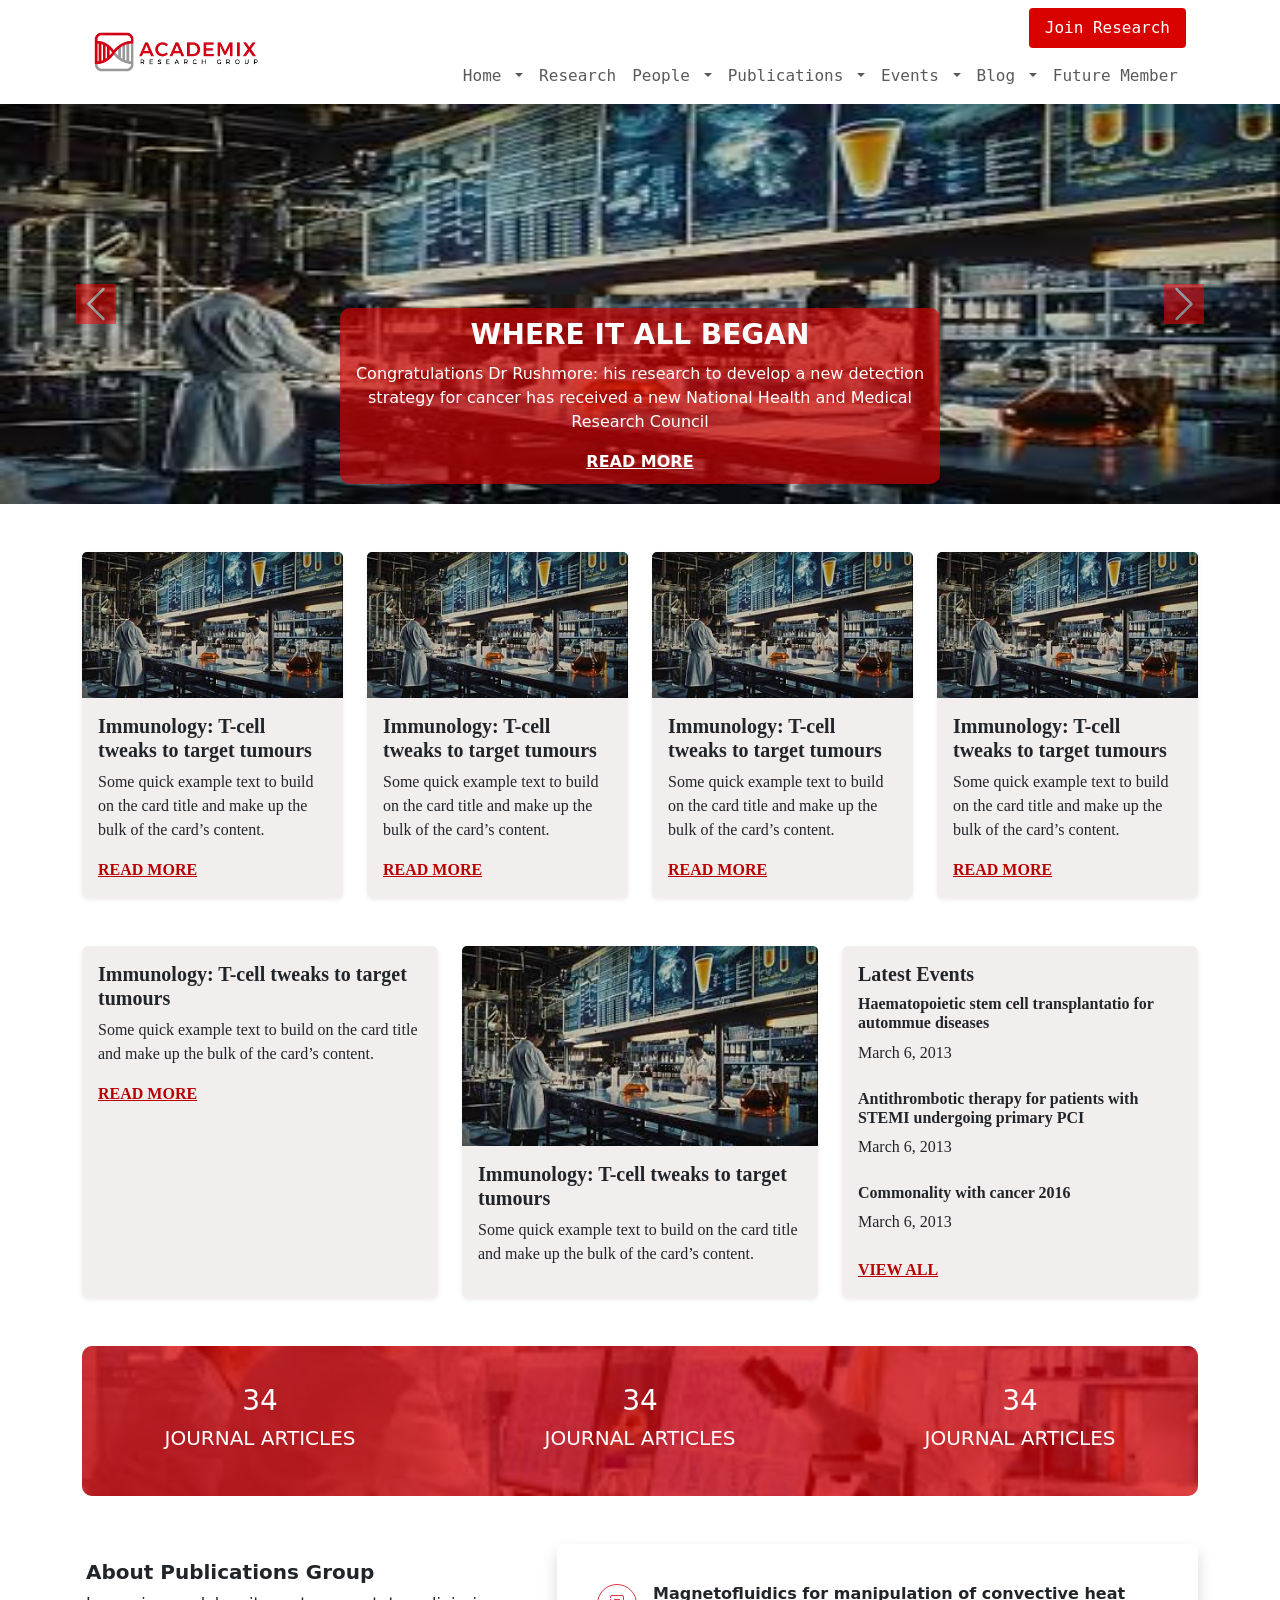
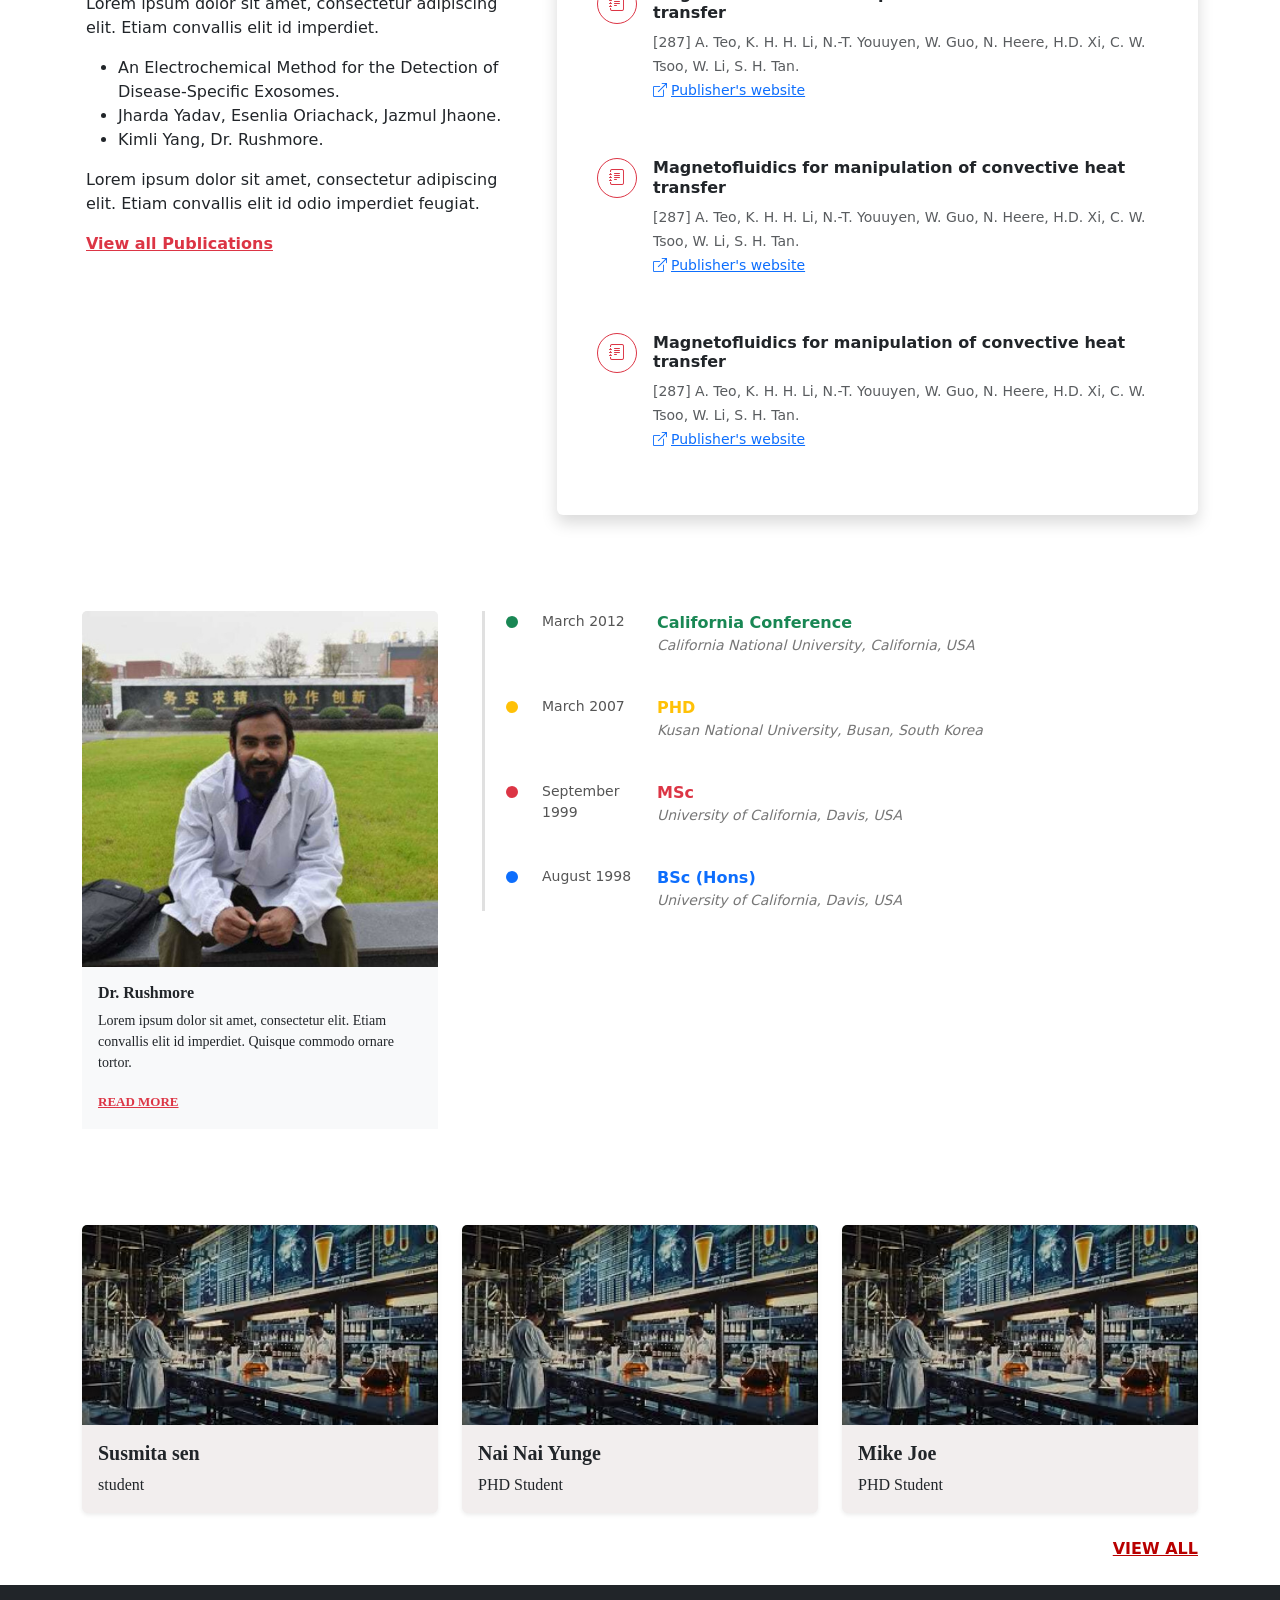
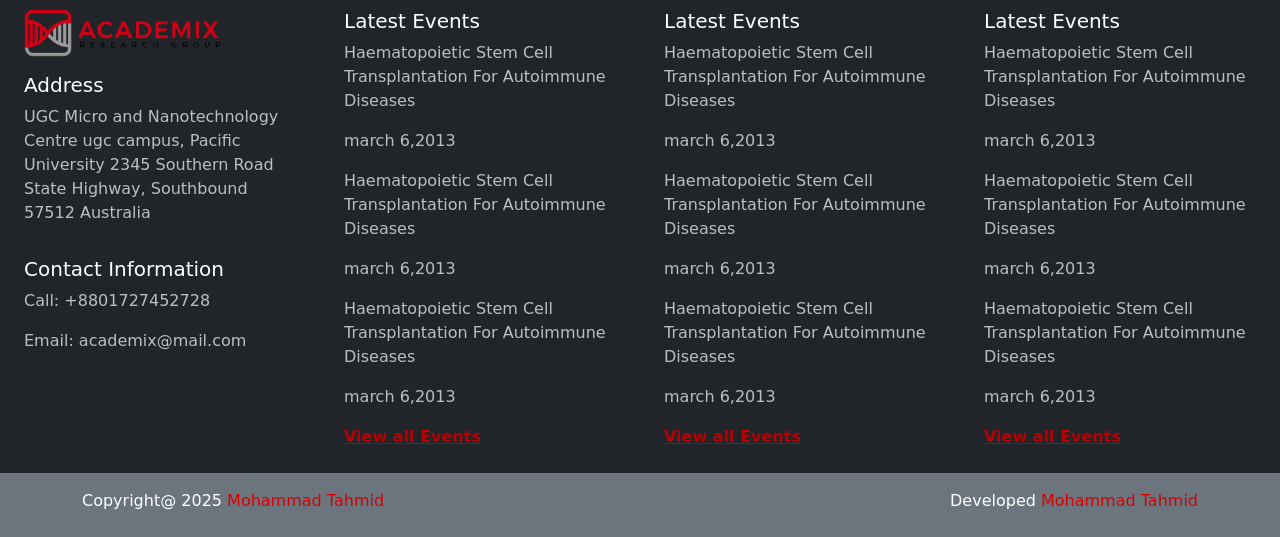
<file: index.html>
<!DOCTYPE html>
<html lang="en">
  <head>
    <meta charset="UTF-8" />
    <meta name="viewport" content="width=device-width, initial-scale=1.0" />
    <title>Research Lab Management System</title>
    <link rel="stylesheet" href="assets/css/bootstrap.min.css" />
        <link rel="stylesheet" href="fontawesome/css/all.min.css">
    <link rel="stylesheet" href="assets/css/style.css" />
  </head>
  <body>
    <div class="container">
      <nav class="navbar navbar-expand-lg">
        <div class="container-fluid">
          <!-- Left side: Logo -->
          <a class="navbar-brand" href="#">
            <img src="assets/img/logo.png" alt="Logo" style="height: 40px" />
          </a>

          <!-- Right side: Button and Menu -->
          <div class="d-flex flex-column align-items-end w-100">
            <!-- Top: Join Button -->
            <div>
              <a href="#" class="btn mb-2 btn-research">Join Research</a>
            </div>

            <!-- Bottom: Menu aligned to right -->
            <div
              class="collapse navbar-collapse justify-content-end"
              id="navbarSupportedContent"
            >
              <ul class="navbar-nav mb-2 mb-lg-0">
                <li class="nav-item dropdown">
                  <a
                    class="nav-link dropdown-toggle"
                    href="index.html"
                    role="button"
                    data-bs-toggle="dropdown"
                    aria-expanded="false"
                  >
                    Home
                  </a>
                  <ul class="dropdown-menu">
                    <li><a class="dropdown-item" href="#">Action</a></li>
                    <li>
                      <a class="dropdown-item" href="#">Another action</a>
                    </li>
                    <li><hr class="dropdown-divider" /></li>
                    <li>
                      <a class="dropdown-item" href="#">Something else here</a>
                    </li>
                  </ul>
                </li>
                <li class="nav-item">
                  <a class="nav-link" href="research.html">Research</a>
                </li>
                <li class="nav-item dropdown">
                  <a
                    class="nav-link dropdown-toggle"
                    href="people.html"
                    role="button"
                    data-bs-toggle="dropdown"
                    aria-expanded="false"
                  >
                    People
                  </a>
                  <ul class="dropdown-menu">
                    <li><a class="dropdown-item" href="#">Action</a></li>
                    <li>
                      <a class="dropdown-item" href="#">Another action</a>
                    </li>
                    <li><hr class="dropdown-divider" /></li>
                    <li>
                      <a class="dropdown-item" href="#">Something else here</a>
                    </li>
                  </ul>
                </li>

                <li class="nav-item dropdown">
                  <a
                    class="nav-link dropdown-toggle"
                    href="publication.html"
                    role="button"
                    data-bs-toggle="dropdown"
                    aria-expanded="false"
                  >
                    Publications
                  </a>
                  <ul class="dropdown-menu">
                    <li><a class="dropdown-item" href="#">Action</a></li>
                    <li>
                      <a class="dropdown-item" href="#">Another action</a>
                    </li>
                    <li><hr class="dropdown-divider" /></li>
                    <li>
                      <a class="dropdown-item" href="#">Something else here</a>
                    </li>
                  </ul>
                </li>

                <li class="nav-item dropdown">
                  <a
                    class="nav-link dropdown-toggle"
                    href="event.html"
                    role="button"
                    data-bs-toggle="dropdown"
                    aria-expanded="false"
                  >
                    Events
                  </a>
                  <ul class="dropdown-menu">
                    <li><a class="dropdown-item" href="#">Action</a></li>
                    <li>
                      <a class="dropdown-item" href="#">Another action</a>
                    </li>
                    <li><hr class="dropdown-divider" /></li>
                    <li>
                      <a class="dropdown-item" href="#">Something else here</a>
                    </li>
                  </ul>
                </li>

                <li class="nav-item dropdown">
                  <a
                    class="nav-link dropdown-toggle"
                    href="blog.html"
                    role="button"
                    data-bs-toggle="dropdown"
                    aria-expanded="false"
                  >
                    Blog
                  </a>
                  <ul class="dropdown-menu">
                    <li><a class="dropdown-item" href="#">Action</a></li>
                    <li>
                      <a class="dropdown-item" href="#">Another action</a>
                    </li>
                    <li><hr class="dropdown-divider" /></li>
                    <li>
                      <a class="dropdown-item" href="#">Something else here</a>
                    </li>
                  </ul>
                <li class="nav-item">
                  <a class="nav-link" href="future_member.html">Future Member</a>
                </li>


              </ul>
            </div>
          </div>
        </div>
      </nav>
    </div>
    <!-- Nav-ber end -->
    <!-- Nav-ber end -->

    <!-- Carousel HTML -->
    <div id="researchCarousel" class="carousel slide" data-bs-ride="carousel">
      <div class="carousel-inner">
        <!-- Slide 1 -->
        <div class="carousel-item active">
          <img
            src="assets/img/slider/images (1).jpeg"
            class="d-block w-100"
            style="height: 400px"
            alt="Lab Image 1"
          />
          <div class="carousel-caption">
            <div class="carousel-caption-custom text-center">
              <h2>WHERE IT ALL BEGAN</h2>
              <p>
                Congratulations Dr Rushmore: his research to develop a new
                detection strategy for cancer has received a new National Health
                and Medical Research Council
              </p>
              <a href="#">READ MORE</a>
            </div>
          </div>
        </div>

        <!-- Slide 2 -->
        <div class="carousel-item">
          <img
            src="assets/img/slider/images (2).jpeg"
            class="d-block w-100"
            style="height: 400px"
            alt="Lab Image 2"
          />
          <div class="carousel-caption">
            <div class="carousel-caption-custom text-center">
              <h2>INNOVATING THE FUTURE</h2>
              <p>
                Our lab is working on groundbreaking AI for healthcare
                diagnostics and treatment planning.
              </p>
              <a href="#">DISCOVER</a>
            </div>
          </div>
        </div>
      </div>

      <!-- Controls -->
      <button
        class="carousel-control-prev"
        type="button"
        data-bs-target="#researchCarousel"
        data-bs-slide="prev"
      >
        <span class="carousel-control-prev-icon" aria-hidden="true"></span>
        <span class="visually-hidden">Previous</span>
      </button>
      <button
        class="carousel-control-next"
        type="button"
        data-bs-target="#researchCarousel"
        data-bs-slide="next"
      >
        <span class="carousel-control-next-icon" aria-hidden="true"></span>
        <span class="visually-hidden">Next</span>
      </button>
    </div>
    <!-- Carousel end -->
    <!-- Carousel end -->

    <div class="container mt-5">
      <div class="row g-4">
        <!-- Card 1 -->
        <div class="col-md-3">
          <div class="card h-100 shadow-sm">
            <img
              src="assets/img/slider/images (1).jpeg"
              class="card-img-top"
              alt="..."
            />
            <div class="card-body">
              <h5 class="card-title" style="font-weight: bold">
                Immunology: T-cell tweaks to target tumours
              </h5>
              <p class="card-text">
                Some quick example text to build on the card title and make up
                the bulk of the card’s content.
              </p>
              <a
                href="#"
                style="
                  color: #b80000;
                  text-decoration: underline;
                  font-weight: bold;
                "
                class=""
                >READ MORE</a
              >
            </div>
          </div>
        </div>

        <div class="col-md-3">
          <div class="card h-100 shadow-sm">
            <img
              src="assets/img/slider/images (1).jpeg"
              class="card-img-top"
              alt="..."
            />
            <div class="card-body">
              <h5 class="card-title" style="font-weight: bold">
                Immunology: T-cell tweaks to target tumours
              </h5>
              <p class="card-text">
                Some quick example text to build on the card title and make up
                the bulk of the card’s content.
              </p>
              <a
                href="#"
                style="
                  color: #b80000;
                  text-decoration: underline;
                  font-weight: bold;
                "
                class=""
                >READ MORE</a
              >
            </div>
          </div>
        </div>
        <div class="col-md-3">
          <div class="card h-100 shadow-sm">
            <img
              src="assets/img/slider/images (1).jpeg"
              class="card-img-top"
              alt="..."
            />
            <div class="card-body">
              <h5 class="card-title" style="font-weight: bold">
                Immunology: T-cell tweaks to target tumours
              </h5>
              <p class="card-text">
                Some quick example text to build on the card title and make up
                the bulk of the card’s content.
              </p>
              <a
                href="#"
                style="
                  color: #b80000;
                  text-decoration: underline;
                  font-weight: bold;
                "
                class=""
                >READ MORE</a
              >
            </div>
          </div>
        </div>

        <div class="col-md-3">
          <div class="card h-100 shadow-sm">
            <img
              src="assets/img/slider/images (1).jpeg"
              class="card-img-top"
              alt="..."
            />
            <div class="card-body">
              <h5 class="card-title" style="font-weight: bold">
                Immunology: T-cell tweaks to target tumours
              </h5>
              <p class="card-text">
                Some quick example text to build on the card title and make up
                the bulk of the card’s content.
              </p>
              <a
                href="#"
                style="
                  color: #b80000;
                  text-decoration: underline;
                  font-weight: bold;
                "
                class=""
                >READ MORE</a
              >
            </div>
          </div>
        </div>
      </div>
    </div>
    <!-- First card end -->
    <!-- First card end -->

    <div class="container pt-5">
      <div class="row">
        <div class="col-md-4">
          <div class="card h-100 shadow-sm">
            <div class="card-body">
              <h5 class="card-title" style="font-weight: bold">
                Immunology: T-cell tweaks to target tumours
              </h5>
              <p class="card-text">
                Some quick example text to build on the card title and make up
                the bulk of the card’s content.
              </p>
              <a
                href="#"
                style="
                  color: #b80000;
                  text-decoration: underline;
                  font-weight: bold;
                "
                class=""
                >READ MORE</a
              >
            </div>
          </div>
        </div>

        <div class="col-md-4">
          <div class="card h-100 shadow-sm">
            <img
              src="assets/img/slider/images (1).jpeg"
              class="card-img-top"
              alt="..."
            />
            <div class="card-body">
              <h5 class="card-title" style="font-weight: bold">
                Immunology: T-cell tweaks to target tumours
              </h5>
              <p class="card-text">
                Some quick example text to build on the card title and make up
                the bulk of the card’s content.
              </p>
            </div>
          </div>
        </div>

        <div class="col-md-4">
          <div class="card h-100 shadow-sm">
            <div class="card-body">
              <h5 class="card-title" style="font-weight: bold">
                Latest Events
              </h5>
              <div class="event">
                <h6 class="" style="font-weight: bold">
                  Haematopoietic stem cell transplantatio for autommue diseases
                </h6>
                <data value="">March 6, 2013</data>
              </div>
              <br />
              <div class="event">
                <h6 class="" style="font-weight: bold">
                  Antithrombotic therapy for patients with STEMI undergoing
                  primary PCI
                </h6>
                <data value="">March 6, 2013</data>
              </div>
              <br />
              <div class="event">
                <h6 class="" style="font-weight: bold">
                  Commonality with cancer 2016
                </h6>
                <data value="">March 6, 2013</data>
              </div>
              <br />

              <a
                href="#"
                style="
                  color: #b80000;
                  text-decoration: underline;
                  font-weight: bold;
                "
                class=""
                >VIEW ALL</a
              >
            </div>
          </div>
        </div>
      </div>
    </div>

    <!-- end card -->
    <!-- end card -->

    <div class="container pt-5">
      <div
        class="position-relative"
        style="height: 150px; overflow: hidden; border-radius: 10px"
      >
        <!-- Background Image -->
        <img
          src="assets/img/slider/images (2).jpeg"
          class="w-100 position-absolute top-0 start-0"
          style="height: 150px; object-fit: cover; z-index: 1"
          alt="Background"
        />

        <!-- Red Transparent Overlay -->
        <div
          class="position-absolute top-0 start-0 w-100 h-100"
          style="background-color: rgba(217, 0, 0, 0.75); z-index: 2"
        >
          <div
            class="row h-100 d-flex align-items-center text-white text-center"
          >
            <div class="col-md-4">
              <h3>34</h3>
              <h5>JOURNAL ARTICLES</h5>
            </div>
            <div class="col-md-4">
              <h3>34</h3>
              <h5>JOURNAL ARTICLES</h5>
            </div>
            <div class="col-md-4">
              <h3>34</h3>
              <h5>JOURNAL ARTICLES</h5>
            </div>
          </div>
        </div>
      </div>
    </div>

    <!-- Count journal section -->
    <!-- Count journal section -->


<div class="container py-5">
  <div class="row">
    <!-- Left Column -->
    <div class="col-md-5 p-3">
      <h5 class="fw-bold">About Publications Group</h5>
      <p>Lorem ipsum dolor sit amet, consectetur adipiscing elit. Etiam convallis elit id imperdiet.</p>
      <ul>
        <li>An Electrochemical Method for the Detection of Disease-Specific Exosomes.</li>
        <li>Jharda Yadav, Esenlia Oriachack, Jazmul Jhaone.</li>
        <li>Kimli Yang, Dr. Rushmore.</li>
      </ul>
      <p>Lorem ipsum dolor sit amet, consectetur adipiscing elit. Etiam convallis elit id odio imperdiet feugiat.</p>
      <a href="#" class="text-danger fw-bold">View all Publications</a>
    </div>

    <!-- Right Column -->
    <div class="col-md-7">
      <div class="bg-white p-4 shadow rounded position-relative" style="z-index: 2;">
        <!-- Publication Item (repeatable) -->
        <div class="d-flex mb-4 p-3">
          <div class="me-3">
            <div class="rounded-circle border border-danger d-flex align-items-center justify-content-center" style="width: 40px; height: 40px;">
              <i class="bi bi-journal-text text-danger"></i>
            </div>
          </div>
          <div>
            <h6 class="fw-bold">Magnetofluidics for manipulation of convective heat transfer</h6>
            <small class="text-muted">[287] A. Teo, K. H. H. Li, N.-T. Youuyen, W. Guo, N. Heere, H.D. Xi, C. W. Tsoo, W. Li, S. H. Tan.</small>
            <div>
              <a href="#" class="small"><i class="bi bi-box-arrow-up-right me-1"></i>Publisher's website</a>
            </div>
          </div>
        </div>

        <div class="d-flex mb-4 p-3">
          <div class="me-3">
            <div class="rounded-circle border border-danger d-flex align-items-center justify-content-center" style="width: 40px; height: 40px;">
              <i class="bi bi-journal-text text-danger"></i>
            </div>
          </div>
          <div>
            <h6 class="fw-bold">Magnetofluidics for manipulation of convective heat transfer</h6>
            <small class="text-muted">[287] A. Teo, K. H. H. Li, N.-T. Youuyen, W. Guo, N. Heere, H.D. Xi, C. W. Tsoo, W. Li, S. H. Tan.</small>
            <div>
              <a href="#" class="small"><i class="bi bi-box-arrow-up-right me-1"></i>Publisher's website</a>
            </div>
          </div>
        </div>
        <div class="d-flex mb-4 p-3">
          <div class="me-3">
            <div class="rounded-circle border border-danger d-flex align-items-center justify-content-center" style="width: 40px; height: 40px;">
              <i class="bi bi-journal-text text-danger"></i>
            </div>
          </div>
          <div>
            <h6 class="fw-bold">Magnetofluidics for manipulation of convective heat transfer</h6>
            <small class="text-muted">[287] A. Teo, K. H. H. Li, N.-T. Youuyen, W. Guo, N. Heere, H.D. Xi, C. W. Tsoo, W. Li, S. H. Tan.</small>
            <div>
              <a href="#" class="small"><i class="bi bi-box-arrow-up-right me-1"></i>Publisher's website</a>
            </div>
          </div>
        </div>

      </div>
    </div>
  </div>
</div>

<!-- Research List show end -->
<!-- Research List show end -->



<div class="container py-5">
  <div class="row">
    <!-- Left Profile Section -->
    <div class="col-md-4">
      <div class="card border-0">
        <img src="assets/img/sir/Md-Sohel-8.png" class="card-img-top" alt="Dr. Rushmore">
        <div class="card-body bg-light">
          <h6 class="fw-bold mb-2">Dr. Rushmore</h6>
          <p style="font-size: 14px;">
            Lorem ipsum dolor sit amet, consectetur elit. Etiam convallis elit id imperdiet. Quisque commodo ornare tortor.
          </p>
          <a href="#" class="text-danger fw-bold" style="font-size: 13px;">READ MORE</a>
        </div>
      </div>
    </div>

    <!-- Right Timeline Section -->
    <div class="col-md-8">
      <div class="timeline">
        <!-- Item 1 -->
        <div class="timeline-item">
          <span class="timeline-dot bg-success"></span>
          <div class="d-flex">
            <div class="event-date">March 2012</div>
            <div class="event-content">
              <div class="event-title text-success">California Conference</div>
              <div class="event-sub">California National University, California, USA</div>
            </div>
          </div>
        </div>

        <!-- Item 2 -->
        <div class="timeline-item">
          <span class="timeline-dot bg-warning"></span>
          <div class="d-flex">
            <div class="event-date">March 2007</div>
            <div class="event-content">
              <div class="event-title text-warning">PHD</div>
              <div class="event-sub">Kusan National University, Busan, South Korea</div>
            </div>
          </div>
        </div>

        <!-- Item 3 -->
        <div class="timeline-item">
          <span class="timeline-dot bg-danger"></span>
          <div class="d-flex">
            <div class="event-date">September 1999</div>
            <div class="event-content">
              <div class="event-title text-danger">MSc</div>
              <div class="event-sub">University of California, Davis, USA</div>
            </div>
          </div>
        </div>

        <!-- Item 4 -->
        <div class="timeline-item">
          <span class="timeline-dot bg-primary"></span>
          <div class="d-flex">
            <div class="event-date">August 1998</div>
            <div class="event-content">
              <div class="event-title text-primary">BSc (Hons)</div>
              <div class="event-sub">University of California, Davis, USA</div>
            </div>
          </div>
        </div>

      </div>
    </div>
  </div>
</div>

<!-- Founder Details end -->
<!-- Founder Details end -->


    <div class="container pt-5">
      <div class="row">

        <div class="col-md-4">
          <div class="card h-100 shadow-sm">
            <img
              src="assets/img/slider/images (1).jpeg"
              class="card-img-top"
              alt="..."
            />
            <div class="card-body">
              <h5 class="card-title" style="font-weight: bold">
                Susmita sen
              </h5>
              <p class="card-text">
                student
              </p>
            </div>
          </div>
        </div>

                <div class="col-md-4">
          <div class="card h-100 shadow-sm">
            <img
              src="assets/img/slider/images (1).jpeg"
              class="card-img-top"
              alt="..."
            />
            <div class="card-body">
              <h5 class="card-title" style="font-weight: bold">
                Nai Nai Yunge
              </h5>
              <p class="card-text">
                PHD Student
              </p>
            </div>
          </div>
        </div>

                <div class="col-md-4">
          <div class="card h-100 shadow-sm">
            <img
              src="assets/img/slider/images (1).jpeg"
              class="card-img-top"
              alt="..."
            />
            <div class="card-body">
              <h5 class="card-title" style="font-weight: bold">
                Mike Joe
              </h5>
              <p class="card-text">
                PHD Student
              </p>
            </div>
          </div>
        </div>
      </div>
      <div class="d-flex justify-content-end py-4">
                      <a
                href="#"
                style="
                  color: #b80000;
                  text-decoration: underline;
                  font-weight: bold;
                "
                class=""
                >VIEW ALL</a
              >
      </div>
    </div>
  <!-- Research member end -->
  <!-- Research member end -->
   <footer class="bg-dark text-white">
    <div class="container-fluid">
      <div class="row">
            <div class="col-md-3 p-4">
        <a class="logo" href="#">
          <img class="w-75" src="assets/img/logo.png" alt="">
        </a>
        <div class="address py-3">
          <h5>Address</h5>
          <div style="color: rgb(189, 190, 190);">
          <p>UGC Micro and Nanotechnology Centre ugc campus, Pacific University 2345 Southern Road State Highway, Southbound 57512 Australia</p>            
          </div>

        </div>
        <div class="contact">
          <h5>Contact Information</h5>
          <div style="color: rgb(189, 190, 190);">
            <p>Call: +8801727452728</p>
            <p>Email: academix@mail.com</p>
          </div>
          
        </div>
      </div>


      <div class="col-md-3 p-4">
          <h5>Latest Events</h5>

          <div class="research_list">
            <p class="" style="color: rgb(189, 190, 190);">Haematopoietic Stem Cell Transplantation For Autoimmune Diseases</p>
            <p style="color: rgb(189, 190, 190);">march 6,2013</p>
          </div>
          <div class="research_list">
            <p class="" style="color: rgb(189, 190, 190);">Haematopoietic Stem Cell Transplantation For Autoimmune Diseases</p>
            <p style="color: rgb(189, 190, 190);">march 6,2013</p>
          </div>
          <div class="research_list">
            <p class="" style="color: rgb(189, 190, 190);">Haematopoietic Stem Cell Transplantation For Autoimmune Diseases</p>
            <p style="color: rgb(189, 190, 190);">march 6,2013</p>
          </div>

                                <a
                href="#"
                style="
                  color: #b80000;
                  text-decoration: underline;
                  font-weight: bold;
                "
                class=""
                >View all Events</a
              >

      </div>

            <div class="col-md-3 p-4">
          <h5>Latest Events</h5>

          <div class="research_list">
            <p class="" style="color: rgb(189, 190, 190);">Haematopoietic Stem Cell Transplantation For Autoimmune Diseases</p>
            <p style="color: rgb(189, 190, 190);">march 6,2013</p>
          </div>
          <div class="research_list">
            <p class="" style="color: rgb(189, 190, 190);">Haematopoietic Stem Cell Transplantation For Autoimmune Diseases</p>
            <p style="color: rgb(189, 190, 190);">march 6,2013</p>
          </div>
          <div class="research_list">
            <p class="" style="color: rgb(189, 190, 190);">Haematopoietic Stem Cell Transplantation For Autoimmune Diseases</p>
            <p style="color: rgb(189, 190, 190);">march 6,2013</p>
          </div>

                                <a
                href="#"
                style="
                  color: #b80000;
                  text-decoration: underline;
                  font-weight: bold;
                "
                class=""
                >View all Events</a
              >

      </div>


            <div class="col-md-3 p-4">
          <h5>Latest Events</h5>

          <div class="research_list">
            <p class="" style="color: rgb(189, 190, 190);">Haematopoietic Stem Cell Transplantation For Autoimmune Diseases</p>
            <p style="color: rgb(189, 190, 190);">march 6,2013</p>
          </div>
          <div class="research_list">
            <p class="" style="color: rgb(189, 190, 190);">Haematopoietic Stem Cell Transplantation For Autoimmune Diseases</p>
            <p style="color: rgb(189, 190, 190);">march 6,2013</p>
          </div>
          <div class="research_list">
            <p class="" style="color: rgb(189, 190, 190);">Haematopoietic Stem Cell Transplantation For Autoimmune Diseases</p>
            <p style="color: rgb(189, 190, 190);">march 6,2013</p>
          </div>

                                <a
                href="#"
                style="
                  color: #b80000;
                  text-decoration: underline;
                  font-weight: bold;
                "
                class=""
                >View all Events</a
              >

      </div>

    </div>
    </div>

    <div class="bg-secondary ">
      <div class="container d-flex justify-content-between pb-2 pt-3">
      <p>Copyright@ 2025 <span style="color: #d90000;">Mohammad Tahmid</span></p>
      <p>Developed <span style="color: #d90000;">Mohammad Tahmid</span></p>
      </div>

    </div>
   </footer>




<!-- Bootstrap Icons -->
    <link rel="stylesheet" href="https://cdn.jsdelivr.net/npm/bootstrap-icons@1.10.5/font/bootstrap-icons.css">
    <script src="assets/js/bootstrap.bundle.min.js"></script>
  </body>
</html>
</file>
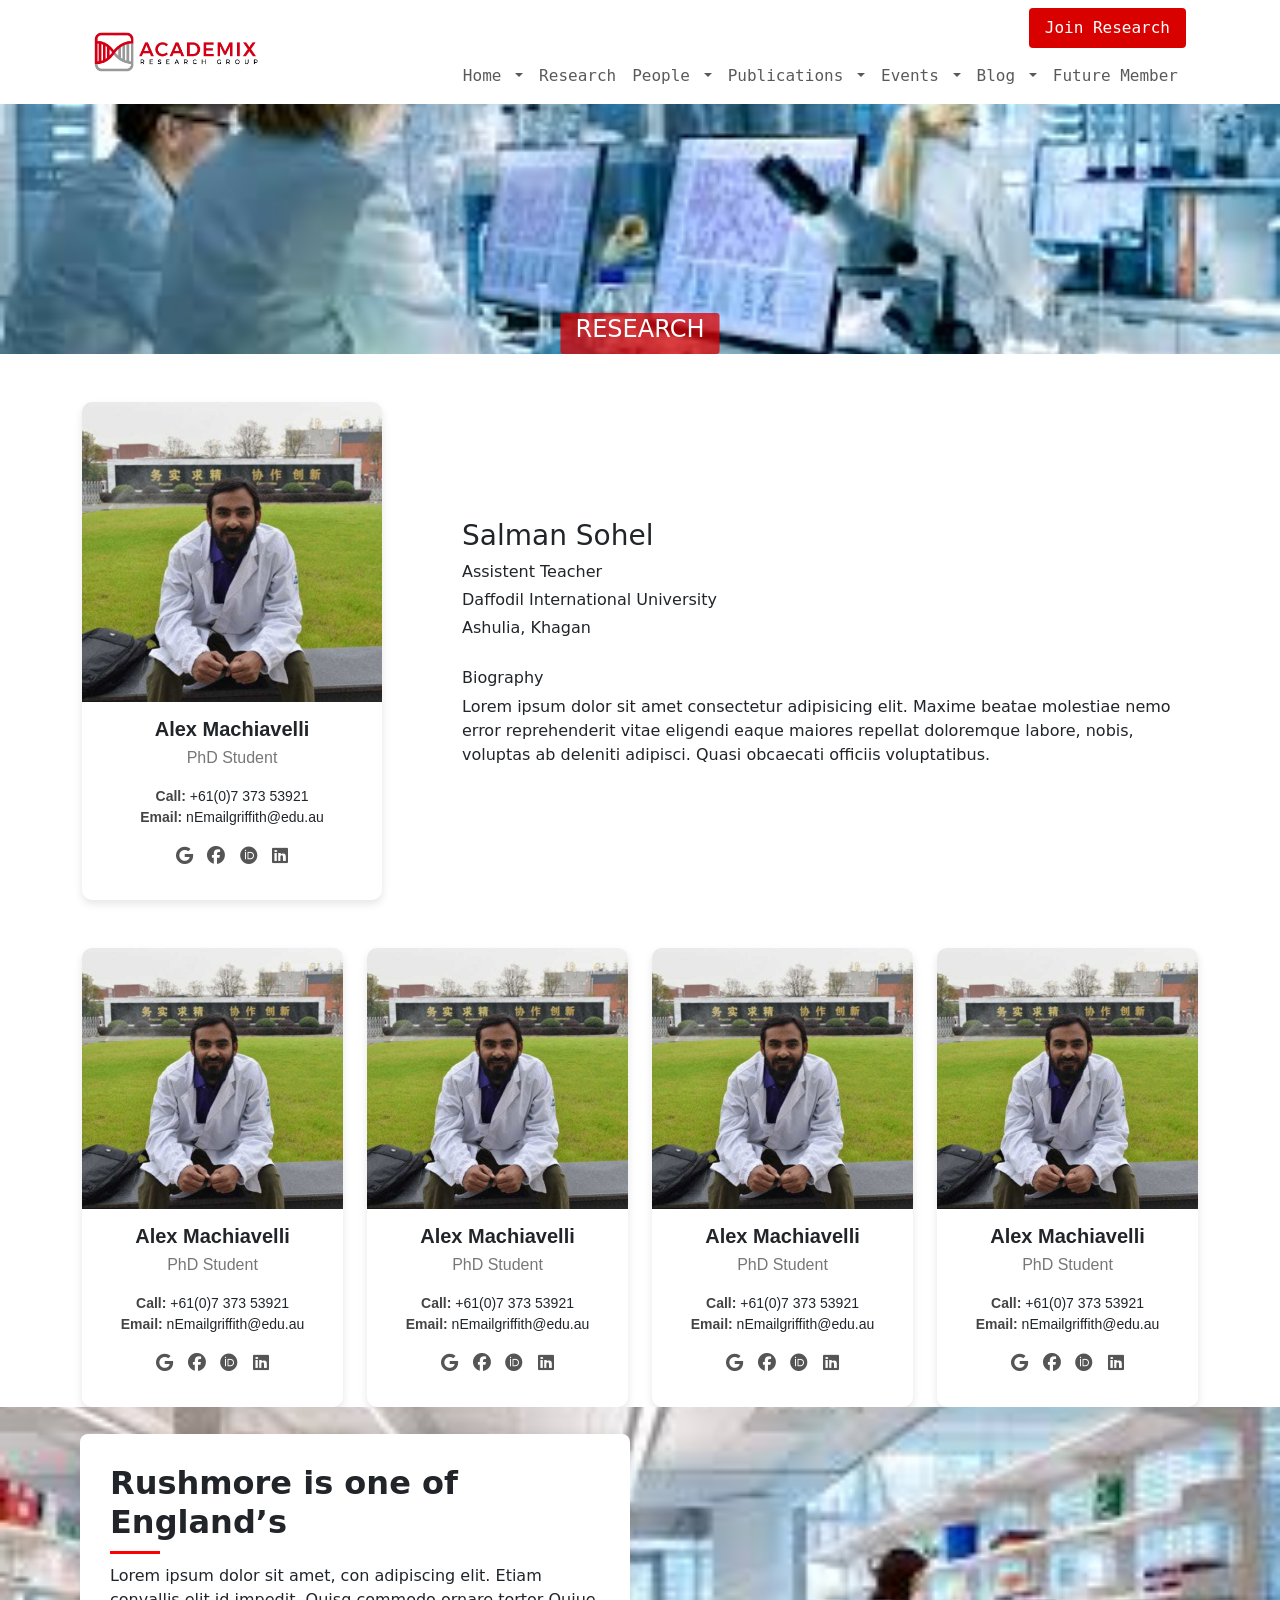
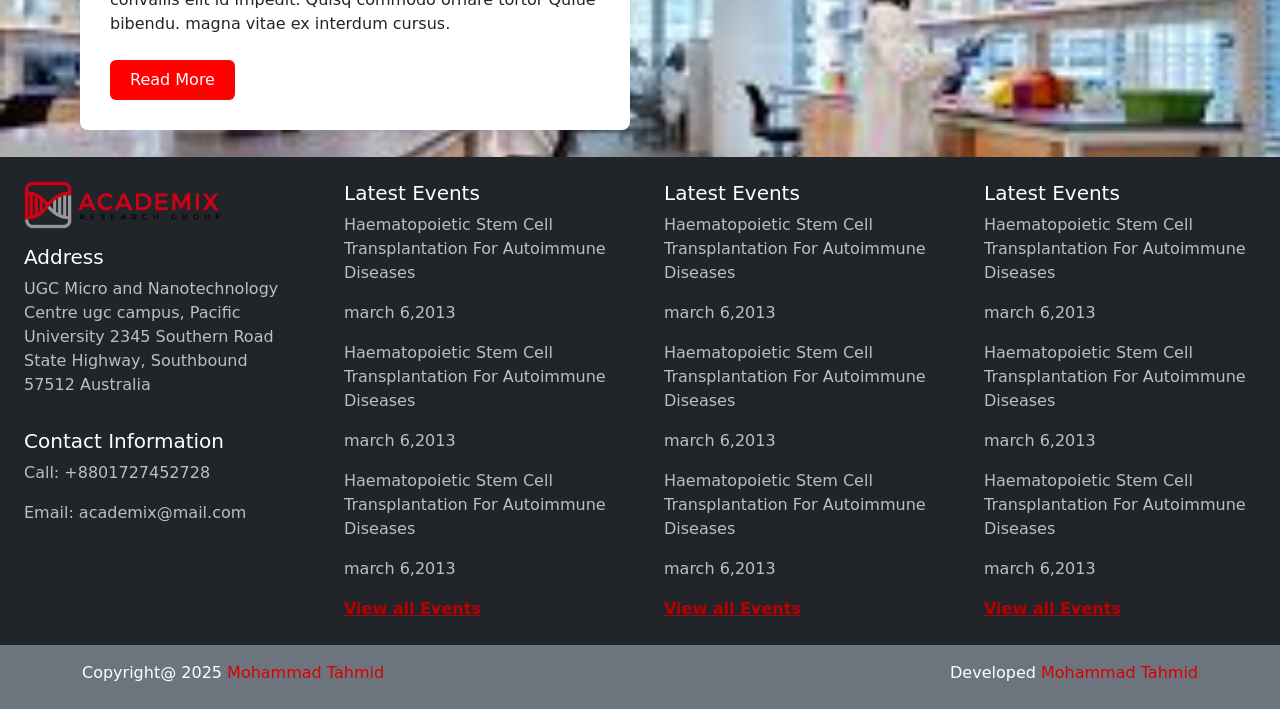
<file: oure-team.html>
<!DOCTYPE html>
<html lang="en">
  <head>
    <meta charset="UTF-8" />
    <meta name="viewport" content="width=device-width, initial-scale=1.0" />
    <title>Research Lab Management System</title>
    <link rel="stylesheet" href="assets/css/bootstrap.min.css" />
    <link rel="stylesheet" href="fontawesome/css/all.min.css" />
    <link rel="stylesheet" href="assets/css/style.css" />
  </head>
  <body>
    <div class="container">
      <nav class="navbar navbar-expand-lg">
        <div class="container-fluid">
          <!-- Left side: Logo -->
          <a class="navbar-brand" href="#">
            <img src="assets/img/logo.png" alt="Logo" style="height: 40px" />
          </a>

          <!-- Right side: Button and Menu -->
          <div class="d-flex flex-column align-items-end w-100">
            <!-- Top: Join Button -->
            <div>
              <a href="#" class="btn mb-2 btn-research">Join Research</a>
            </div>

            <!-- Bottom: Menu aligned to right -->
            <div
              class="collapse navbar-collapse justify-content-end"
              id="navbarSupportedContent"
            >
              <ul class="navbar-nav mb-2 mb-lg-0">
                <li class="nav-item dropdown">
                  <a
                    class="nav-link dropdown-toggle"
                    href="index.html"
                    role="button"
                    data-bs-toggle="dropdown"
                    aria-expanded="false"
                  >
                    Home
                  </a>
                  <ul class="dropdown-menu">
                    <li><a class="dropdown-item" href="#">Action</a></li>
                    <li>
                      <a class="dropdown-item" href="#">Another action</a>
                    </li>
                    <li><hr class="dropdown-divider" /></li>
                    <li>
                      <a class="dropdown-item" href="#">Something else here</a>
                    </li>
                  </ul>
                </li>
                <li class="nav-item">
                  <a class="nav-link" href="research.html">Research</a>
                </li>
                <li class="nav-item dropdown">
                  <a
                    class="nav-link dropdown-toggle"
                    href="people.html"
                    role="button"
                    data-bs-toggle="dropdown"
                    aria-expanded="false"
                  >
                    People
                  </a>
                  <ul class="dropdown-menu">
                    <li><a class="dropdown-item" href="#">Action</a></li>
                    <li>
                      <a class="dropdown-item" href="#">Another action</a>
                    </li>
                    <li><hr class="dropdown-divider" /></li>
                    <li>
                      <a class="dropdown-item" href="#">Something else here</a>
                    </li>
                  </ul>
                </li>

                <li class="nav-item dropdown">
                  <a
                    class="nav-link dropdown-toggle"
                    href="publication.html"
                    role="button"
                    data-bs-toggle="dropdown"
                    aria-expanded="false"
                  >
                    Publications
                  </a>
                  <ul class="dropdown-menu">
                    <li><a class="dropdown-item" href="#">Action</a></li>
                    <li>
                      <a class="dropdown-item" href="#">Another action</a>
                    </li>
                    <li><hr class="dropdown-divider" /></li>
                    <li>
                      <a class="dropdown-item" href="#">Something else here</a>
                    </li>
                  </ul>
                </li>

                <li class="nav-item dropdown">
                  <a
                    class="nav-link dropdown-toggle"
                    href="event.html"
                    role="button"
                    data-bs-toggle="dropdown"
                    aria-expanded="false"
                  >
                    Events
                  </a>
                  <ul class="dropdown-menu">
                    <li><a class="dropdown-item" href="#">Action</a></li>
                    <li>
                      <a class="dropdown-item" href="#">Another action</a>
                    </li>
                    <li><hr class="dropdown-divider" /></li>
                    <li>
                      <a class="dropdown-item" href="#">Something else here</a>
                    </li>
                  </ul>
                </li>

                <li class="nav-item dropdown">
                  <a
                    class="nav-link dropdown-toggle"
                    href="blog.html"
                    role="button"
                    data-bs-toggle="dropdown"
                    aria-expanded="false"
                  >
                    Blog
                  </a>
                  <ul class="dropdown-menu">
                    <li><a class="dropdown-item" href="#">Action</a></li>
                    <li>
                      <a class="dropdown-item" href="#">Another action</a>
                    </li>
                    <li><hr class="dropdown-divider" /></li>
                    <li>
                      <a class="dropdown-item" href="#">Something else here</a>
                    </li>
                  </ul>
                </li>

                <li class="nav-item">
                  <a class="nav-link" href="future_member.html"
                    >Future Member</a
                  >
                </li>
              </ul>
            </div>
          </div>
        </div>
      </nav>
    </div>
    <!-- Nav-ber end -->
    <!-- Nav-ber end -->

    <!-- Carousel HTML -->
    <div class="w-100">
      <div class="position-relative" style="height: 250px; overflow: hidden">
        <!-- Background Image -->
        <img
          src="assets/img/slider/images (2).jpeg"
          class="w-100 position-absolute top-0 start-0"
          style="height: 250px; object-fit: cover"
          alt="Background"
        />

        <!-- Red Transparent Overlay -->
        <div
          class="position-absolute bottom-0 start-50 translate-middle-x"
          style="
            background-color: rgba(217, 0, 0, 0.75);
            z-index: 2;
            padding: 2px 15px;
            border-radius: 3px;
          "
        >
          <h4 class="text-white">RESEARCH</h4>
        </div>
      </div>
    </div>
    <!-- Carousel end -->
    <!-- Carousel end -->

    <div class="container mt-5">
      <div class="row g-4">
        <!-- Left Column -->
        <div class="col-md-4">
          <div class="profile-card">
            <img src="assets/img/sir/Md-Sohel-8.png" alt="Alex Machiavelli" />
            <div class="profile-details">
              <h5>Alex Machiavelli</h5>
              <p>PhD Student</p>
              <div class="contact-info mt-3">
                <div><b>Call:</b> +61(0)7 373 53921</div>
                <div><b>Email:</b> nEmailgriffith@edu.au</div>
              </div>
              <div class="social-icons">
                <a href="#"><i class="fab fa-google"></i></a>
                <a href="#"><i class="fab fa-facebook"></i></a>
                <a href="#"><i class="fab fa-orcid"></i></a>
                <a href="#"><i class="fab fa-linkedin"></i></a>
              </div>
            </div>
          </div>
        </div>

        <!-- Right Column (Moved inside the row) -->
        <div class="col-md-8 d-flex align-items-center">
          <div class="">
            <h3>Salman Sohel</h3>
            <div>
              <p class="mb-1">Assistent Teacher</p>
              <p class="mb-1">Daffodil International University</p>
              <p class="mb-1">Ashulia, Khagan</p>
            </div>

            <br />
            <h6>Biography</h6>
            <p>
              Lorem ipsum dolor sit amet consectetur adipisicing elit. Maxime
              beatae molestiae nemo error reprehenderit vitae eligendi eaque
              maiores repellat doloremque labore, nobis, voluptas ab deleniti
              adipisci. Quasi obcaecati officiis voluptatibus.
            </p>
          </div>
        </div>
      </div>
    </div>

    <!-- Salman sir section end -->
    <!-- Salman sir section end -->
    <div class="container mt-5">
      <div class="row g-4">
        <div class="col-md-3">
          <div class="profile-card">
            <img src="assets/img/sir/Md-Sohel-8.png" alt="Alex Machiavelli" />
            <div class="profile-details">
              <h5>Alex Machiavelli</h5>
              <p>PhD Student</p>
              <div class="contact-info mt-3">
                <div><b>Call:</b> +61(0)7 373 53921</div>
                <div><b>Email:</b> nEmailgriffith@edu.au</div>
              </div>
              <div class="social-icons">
                <a href="#"><i class="fab fa-google"></i></a>
                <a href="#"><i class="fab fa-facebook"></i></a>
                <a href="#"><i class="fab fa-orcid"></i></a>
                <a href="#"><i class="fab fa-linkedin"></i></a>
              </div>
            </div>
          </div>
        </div>

        <div class="col-md-3">
          <div class="profile-card">
            <img src="assets/img/sir/Md-Sohel-8.png" alt="Alex Machiavelli" />
            <div class="profile-details">
              <h5>Alex Machiavelli</h5>
              <p>PhD Student</p>
              <div class="contact-info mt-3">
                <div><b>Call:</b> +61(0)7 373 53921</div>
                <div><b>Email:</b> nEmailgriffith@edu.au</div>
              </div>
              <div class="social-icons">
                <a href="#"><i class="fab fa-google"></i></a>
                <a href="#"><i class="fab fa-facebook"></i></a>
                <a href="#"><i class="fab fa-orcid"></i></a>
                <a href="#"><i class="fab fa-linkedin"></i></a>
              </div>
            </div>
          </div>
        </div>

        <div class="col-md-3">
          <div class="profile-card">
            <img src="assets/img/sir/Md-Sohel-8.png" alt="Alex Machiavelli" />
            <div class="profile-details">
              <h5>Alex Machiavelli</h5>
              <p>PhD Student</p>
              <div class="contact-info mt-3">
                <div><b>Call:</b> +61(0)7 373 53921</div>
                <div><b>Email:</b> nEmailgriffith@edu.au</div>
              </div>
              <div class="social-icons">
                <a href="#"><i class="fab fa-google"></i></a>
                <a href="#"><i class="fab fa-facebook"></i></a>
                <a href="#"><i class="fab fa-orcid"></i></a>
                <a href="#"><i class="fab fa-linkedin"></i></a>
              </div>
            </div>
          </div>
        </div>

        <div class="col-md-3">
          <div class="profile-card">
            <img src="assets/img/sir/Md-Sohel-8.png" alt="Alex Machiavelli" />
            <div class="profile-details">
              <h5>Alex Machiavelli</h5>
              <p>PhD Student</p>
              <div class="contact-info mt-3">
                <div><b>Call:</b> +61(0)7 373 53921</div>
                <div><b>Email:</b> nEmailgriffith@edu.au</div>
              </div>
              <div class="social-icons">
                <a href="#"><i class="fab fa-google"></i></a>
                <a href="#"><i class="fab fa-facebook"></i></a>
                <a href="#"><i class="fab fa-orcid"></i></a>
                <a href="#"><i class="fab fa-linkedin"></i></a>
              </div>
            </div>
          </div>
        </div>
      </div>
    </div>

    <!-- end card -->
    <!-- end card -->

    <section class="hero-section">
      <div class="hero-content">
        <h2>Rushmore is one of England’s</h2>
        <span class="underline"></span>
        <p>
          Lorem ipsum dolor sit amet, con adipiscing elit. Etiam convallis elit
          id impedit. Quisq commodo ornare tortor Quiue bibendu. magna vitae ex
          interdum cursus.
        </p>
        <a href="#" class="btn btn-read-more mt-2">Read More</a>
      </div>
    </section>

    <!-- Count journal section -->
    <!-- Count journal section -->

    <!-- Research member end -->
    <!-- Research member end -->
    <footer class="bg-dark text-white">
      <div class="container-fluid">
        <div class="row">
          <div class="col-md-3 p-4">
            <a class="logo" href="#">
              <img class="w-75" src="assets/img/logo.png" alt="" />
            </a>
            <div class="address py-3">
              <h5>Address</h5>
              <div style="color: rgb(189, 190, 190)">
                <p>
                  UGC Micro and Nanotechnology Centre ugc campus, Pacific
                  University 2345 Southern Road State Highway, Southbound 57512
                  Australia
                </p>
              </div>
            </div>
            <div class="contact">
              <h5>Contact Information</h5>
              <div style="color: rgb(189, 190, 190)">
                <p>Call: +8801727452728</p>
                <p>Email: academix@mail.com</p>
              </div>
            </div>
          </div>

          <div class="col-md-3 p-4">
            <h5>Latest Events</h5>

            <div class="research_list">
              <p class="" style="color: rgb(189, 190, 190)">
                Haematopoietic Stem Cell Transplantation For Autoimmune Diseases
              </p>
              <p style="color: rgb(189, 190, 190)">march 6,2013</p>
            </div>
            <div class="research_list">
              <p class="" style="color: rgb(189, 190, 190)">
                Haematopoietic Stem Cell Transplantation For Autoimmune Diseases
              </p>
              <p style="color: rgb(189, 190, 190)">march 6,2013</p>
            </div>
            <div class="research_list">
              <p class="" style="color: rgb(189, 190, 190)">
                Haematopoietic Stem Cell Transplantation For Autoimmune Diseases
              </p>
              <p style="color: rgb(189, 190, 190)">march 6,2013</p>
            </div>

            <a
              href="#"
              style="
                color: #b80000;
                text-decoration: underline;
                font-weight: bold;
              "
              class=""
              >View all Events</a
            >
          </div>

          <div class="col-md-3 p-4">
            <h5>Latest Events</h5>

            <div class="research_list">
              <p class="" style="color: rgb(189, 190, 190)">
                Haematopoietic Stem Cell Transplantation For Autoimmune Diseases
              </p>
              <p style="color: rgb(189, 190, 190)">march 6,2013</p>
            </div>
            <div class="research_list">
              <p class="" style="color: rgb(189, 190, 190)">
                Haematopoietic Stem Cell Transplantation For Autoimmune Diseases
              </p>
              <p style="color: rgb(189, 190, 190)">march 6,2013</p>
            </div>
            <div class="research_list">
              <p class="" style="color: rgb(189, 190, 190)">
                Haematopoietic Stem Cell Transplantation For Autoimmune Diseases
              </p>
              <p style="color: rgb(189, 190, 190)">march 6,2013</p>
            </div>

            <a
              href="#"
              style="
                color: #b80000;
                text-decoration: underline;
                font-weight: bold;
              "
              class=""
              >View all Events</a
            >
          </div>

          <div class="col-md-3 p-4">
            <h5>Latest Events</h5>

            <div class="research_list">
              <p class="" style="color: rgb(189, 190, 190)">
                Haematopoietic Stem Cell Transplantation For Autoimmune Diseases
              </p>
              <p style="color: rgb(189, 190, 190)">march 6,2013</p>
            </div>
            <div class="research_list">
              <p class="" style="color: rgb(189, 190, 190)">
                Haematopoietic Stem Cell Transplantation For Autoimmune Diseases
              </p>
              <p style="color: rgb(189, 190, 190)">march 6,2013</p>
            </div>
            <div class="research_list">
              <p class="" style="color: rgb(189, 190, 190)">
                Haematopoietic Stem Cell Transplantation For Autoimmune Diseases
              </p>
              <p style="color: rgb(189, 190, 190)">march 6,2013</p>
            </div>

            <a
              href="#"
              style="
                color: #b80000;
                text-decoration: underline;
                font-weight: bold;
              "
              class=""
              >View all Events</a
            >
          </div>
        </div>
      </div>

      <div class="bg-secondary">
        <div class="container d-flex justify-content-between pb-2 pt-3">
          <p>
            Copyright@ 2025 <span style="color: #d90000">Mohammad Tahmid</span>
          </p>
          <p>Developed <span style="color: #d90000">Mohammad Tahmid</span></p>
        </div>
      </div>
    </footer>

    <!-- Bootstrap Icons -->
    <link
      rel="stylesheet"
      href="https://cdn.jsdelivr.net/npm/bootstrap-icons@1.10.5/font/bootstrap-icons.css"
    />
    <script src="assets/js/bootstrap.bundle.min.js"></script>
  </body>
</html>
</file>
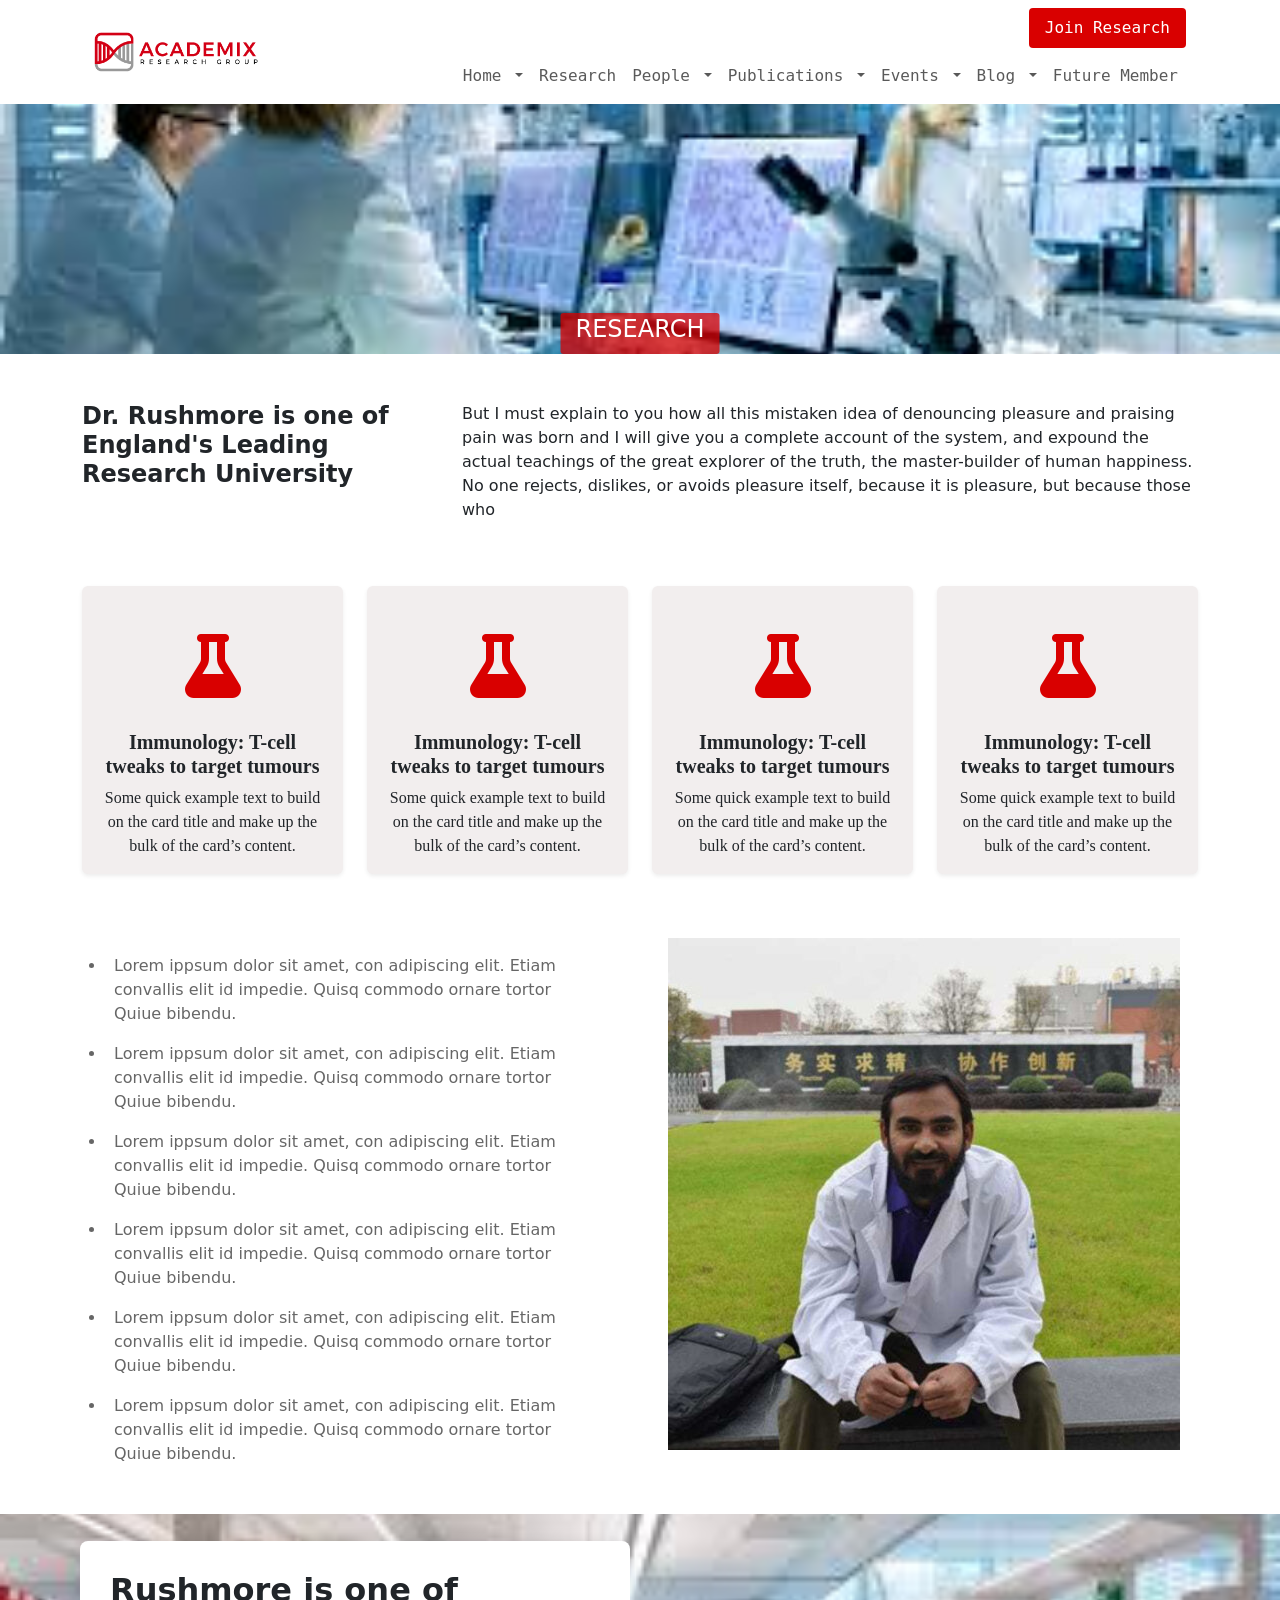
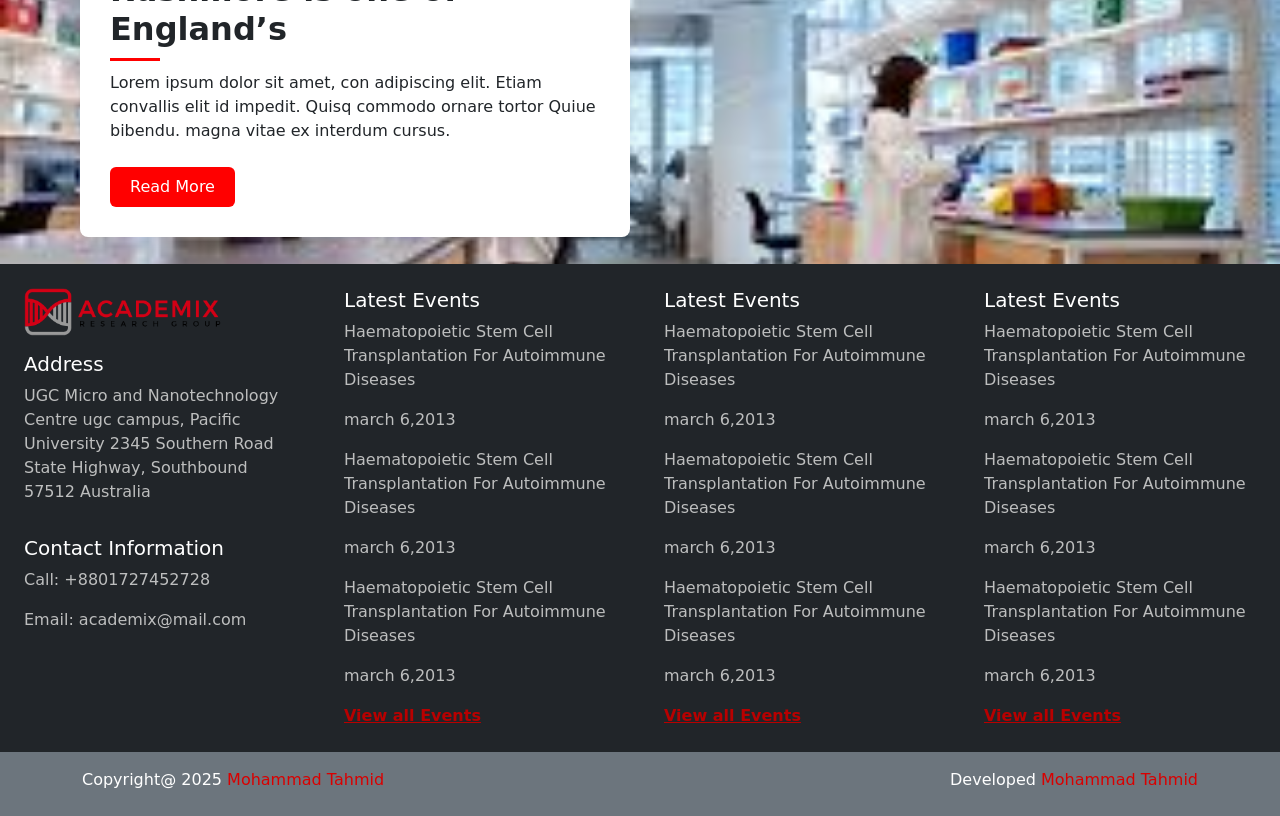
<file: research.html>
<!DOCTYPE html>
<html lang="en">
  <head>
    <meta charset="UTF-8" />
    <meta name="viewport" content="width=device-width, initial-scale=1.0" />
    <title>Research Lab Management System</title>
    <link rel="stylesheet" href="assets/css/bootstrap.min.css" />
    <link rel="stylesheet" href="fontawesome/css/all.min.css" />
    <link rel="stylesheet" href="assets/css/style.css" />
  </head>
  <body>
    <div class="container">
      <nav class="navbar navbar-expand-lg">
        <div class="container-fluid">
          <!-- Left side: Logo -->
          <a class="navbar-brand" href="#">
            <img src="assets/img/logo.png" alt="Logo" style="height: 40px" />
          </a>

          <!-- Right side: Button and Menu -->
          <div class="d-flex flex-column align-items-end w-100">
            <!-- Top: Join Button -->
            <div>
              <a href="#" class="btn mb-2 btn-research">Join Research</a>
            </div>

            <!-- Bottom: Menu aligned to right -->
            <div
              class="collapse navbar-collapse justify-content-end"
              id="navbarSupportedContent"
            >
              <ul class="navbar-nav mb-2 mb-lg-0">
                <li class="nav-item dropdown">
                  <a
                    class="nav-link dropdown-toggle"
                    href="index.html"
                    role="button"
                    data-bs-toggle="dropdown"
                    aria-expanded="false"
                  >
                    Home
                  </a>
                  <ul class="dropdown-menu">
                    <li><a class="dropdown-item" href="#">Action</a></li>
                    <li>
                      <a class="dropdown-item" href="#">Another action</a>
                    </li>
                    <li><hr class="dropdown-divider" /></li>
                    <li>
                      <a class="dropdown-item" href="#">Something else here</a>
                    </li>
                  </ul>
                </li>
                <li class="nav-item">
                  <a class="nav-link" href="research.html">Research</a>
                </li>
                <li class="nav-item dropdown">
                  <a
                    class="nav-link dropdown-toggle"
                    href="people.html"
                    role="button"
                    data-bs-toggle="dropdown"
                    aria-expanded="false"
                  >
                    People
                  </a>
                  <ul class="dropdown-menu">
                    <li><a class="dropdown-item" href="#">Action</a></li>
                    <li>
                      <a class="dropdown-item" href="#">Another action</a>
                    </li>
                    <li><hr class="dropdown-divider" /></li>
                    <li>
                      <a class="dropdown-item" href="#">Something else here</a>
                    </li>
                  </ul>
                </li>

                <li class="nav-item dropdown">
                  <a
                    class="nav-link dropdown-toggle"
                    href="publication.html"
                    role="button"
                    data-bs-toggle="dropdown"
                    aria-expanded="false"
                  >
                    Publications
                  </a>
                  <ul class="dropdown-menu">
                    <li><a class="dropdown-item" href="#">Action</a></li>
                    <li>
                      <a class="dropdown-item" href="#">Another action</a>
                    </li>
                    <li><hr class="dropdown-divider" /></li>
                    <li>
                      <a class="dropdown-item" href="#">Something else here</a>
                    </li>
                  </ul>
                </li>

                <li class="nav-item dropdown">
                  <a
                    class="nav-link dropdown-toggle"
                    href="event.html"
                    role="button"
                    data-bs-toggle="dropdown"
                    aria-expanded="false"
                  >
                    Events
                  </a>
                  <ul class="dropdown-menu">
                    <li><a class="dropdown-item" href="#">Action</a></li>
                    <li>
                      <a class="dropdown-item" href="#">Another action</a>
                    </li>
                    <li><hr class="dropdown-divider" /></li>
                    <li>
                      <a class="dropdown-item" href="#">Something else here</a>
                    </li>
                  </ul>
                </li>

                <li class="nav-item dropdown">
                  <a
                    class="nav-link dropdown-toggle"
                    href="blog.html"
                    role="button"
                    data-bs-toggle="dropdown"
                    aria-expanded="false"
                  >
                    Blog
                  </a>
                  <ul class="dropdown-menu">
                    <li><a class="dropdown-item" href="#">Action</a></li>
                    <li>
                      <a class="dropdown-item" href="#">Another action</a>
                    </li>
                    <li><hr class="dropdown-divider" /></li>
                    <li>
                      <a class="dropdown-item" href="#">Something else here</a>
                    </li>
                  </ul>
                </li>

                <li class="nav-item">
                  <a class="nav-link" href="future_member.html"
                    >Future Member</a
                  >
                </li>
              </ul>
            </div>
          </div>
        </div>
      </nav>
    </div>
    <!-- Nav-ber end -->
    <!-- Nav-ber end -->

    <!-- Carousel HTML -->
    <div class="w-100">
      <div class="position-relative" style="height: 250px; overflow: hidden">
        <!-- Background Image -->
        <img
          src="assets/img/slider/images (2).jpeg"
          class="w-100 position-absolute top-0 start-0"
          style="height: 250px; object-fit: cover"
          alt="Background"
        />

        <!-- Red Transparent Overlay -->
        <div
          class="position-absolute bottom-0 start-50 translate-middle-x"
          style="
            background-color: rgba(217, 0, 0, 0.75);
            z-index: 2;
            padding: 2px 15px;
            border-radius: 3px;
          "
        >
          <h4 class="text-white">RESEARCH</h4>
        </div>
      </div>
    </div>
    <!-- Carousel end -->
    <!-- Carousel end -->

    <div class="container mt-5">
      <div class="row g-4">
        <!-- Left Column -->
        <div class="col-md-4">
          <h4 style="font-weight: bold">
            Dr. Rushmore is one of England's Leading Research University
          </h4>
        </div>

        <!-- Right Column -->
        <div class="col-md-8">
          <p>
            But I must explain to you how all this mistaken idea of denouncing
            pleasure and praising pain was born and I will give you a complete
            account of the system, and expound the actual teachings of the great
            explorer of the truth, the master-builder of human happiness. No one
            rejects, dislikes, or avoids pleasure itself, because it is
            pleasure, but because those who
          </p>
        </div>
      </div>
    </div>
    <!-- First card end -->
    <!-- First card end -->

    <div class="container pt-5">
      <div class="row">
        <div class="col-md-3">
          <div class="card h-100 shadow-sm">
            <i
              class="fa-solid fa-flask text-center fa-4x p-3 pt-5"
              style="color: #d90000"
            ></i>
            <div class="card-body text-center">
              <h5 class="card-title" style="font-weight: bold">
                Immunology: T-cell tweaks to target tumours
              </h5>
              <p class="card-text">
                Some quick example text to build on the card title and make up
                the bulk of the card’s content.
              </p>
            </div>
          </div>
        </div>

        <div class="col-md-3">
          <div class="card h-100 shadow-sm">
            <i
              class="fa-solid fa-flask text-center fa-4x p-3 pt-5"
              style="color: #d90000"
            ></i>
            <div class="card-body text-center">
              <h5 class="card-title" style="font-weight: bold">
                Immunology: T-cell tweaks to target tumours
              </h5>
              <p class="card-text">
                Some quick example text to build on the card title and make up
                the bulk of the card’s content.
              </p>
            </div>
          </div>
        </div>

        <div class="col-md-3">
          <div class="card h-100 shadow-sm">
            <i
              class="fa-solid fa-flask text-center fa-4x p-3 pt-5"
              style="color: #d90000"
            ></i>
            <div class="card-body text-center">
              <h5 class="card-title" style="font-weight: bold">
                Immunology: T-cell tweaks to target tumours
              </h5>
              <p class="card-text">
                Some quick example text to build on the card title and make up
                the bulk of the card’s content.
              </p>
            </div>
          </div>
        </div>

        <div class="col-md-3">
          <div class="card h-100 shadow-sm">
            <i
              class="fa-solid fa-flask text-center fa-4x p-3 pt-5"
              style="color: #d90000"
            ></i>
            <div class="card-body text-center">
              <h5 class="card-title" style="font-weight: bold">
                Immunology: T-cell tweaks to target tumours
              </h5>
              <p class="card-text">
                Some quick example text to build on the card title and make up
                the bulk of the card’s content.
              </p>
            </div>
          </div>
        </div>
      </div>
    </div>

    <!-- end card -->
    <!-- end card -->
    <div class="container mt-5">
      <div class="row">
        <div class="col-md-6">
          <ul class="p-4">
            <li class="p-2" style="color: rgba(0, 0, 0, 0.6)">
              Lorem ippsum dolor sit amet, con adipiscing elit. Etiam convallis
              elit id impedie. Quisq commodo ornare tortor Quiue bibendu.
            </li>
            <li class="p-2" style="color: rgba(0, 0, 0, 0.6)">
              Lorem ippsum dolor sit amet, con adipiscing elit. Etiam convallis
              elit id impedie. Quisq commodo ornare tortor Quiue bibendu.
            </li>
            <li class="p-2" style="color: rgba(0, 0, 0, 0.6)">
              Lorem ippsum dolor sit amet, con adipiscing elit. Etiam convallis
              elit id impedie. Quisq commodo ornare tortor Quiue bibendu.
            </li>
            <li class="p-2" style="color: rgba(0, 0, 0, 0.6)">
              Lorem ippsum dolor sit amet, con adipiscing elit. Etiam convallis
              elit id impedie. Quisq commodo ornare tortor Quiue bibendu.
            </li>
            <li class="p-2" style="color: rgba(0, 0, 0, 0.6)">
              Lorem ippsum dolor sit amet, con adipiscing elit. Etiam convallis
              elit id impedie. Quisq commodo ornare tortor Quiue bibendu.
            </li>
            <li class="p-2" style="color: rgba(0, 0, 0, 0.6)">
              Lorem ippsum dolor sit amet, con adipiscing elit. Etiam convallis
              elit id impedie. Quisq commodo ornare tortor Quiue bibendu.
            </li>
          </ul>
        </div>
        <div class="col-md-6">
          <img class="p-3" src="assets/img/sir/Md-Sohel-8.png" alt="" />
        </div>
      </div>
    </div>



      <section class="hero-section">
    <div class="hero-content">
      <h2>Rushmore is one of England’s</h2>
      <span class="underline"></span>
      <p>
        Lorem ipsum dolor sit amet, con adipiscing elit. Etiam convallis elit id
        impedit. Quisq commodo ornare tortor Quiue bibendu. magna vitae ex interdum cursus.
      </p>
      <a href="#" class="btn btn-read-more mt-2">Read More</a>
    </div>
  </section>





    <!-- Count journal section -->
    <!-- Count journal section -->


    <!-- Research member end -->
    <!-- Research member end -->
    <footer class="bg-dark text-white">
      <div class="container-fluid">
        <div class="row">
          <div class="col-md-3 p-4">
            <a class="logo" href="#">
              <img class="w-75" src="assets/img/logo.png" alt="" />
            </a>
            <div class="address py-3">
              <h5>Address</h5>
              <div style="color: rgb(189, 190, 190)">
                <p>
                  UGC Micro and Nanotechnology Centre ugc campus, Pacific
                  University 2345 Southern Road State Highway, Southbound 57512
                  Australia
                </p>
              </div>
            </div>
            <div class="contact">
              <h5>Contact Information</h5>
              <div style="color: rgb(189, 190, 190)">
                <p>Call: +8801727452728</p>
                <p>Email: academix@mail.com</p>
              </div>
            </div>
          </div>

          <div class="col-md-3 p-4">
            <h5>Latest Events</h5>

            <div class="research_list">
              <p class="" style="color: rgb(189, 190, 190)">
                Haematopoietic Stem Cell Transplantation For Autoimmune Diseases
              </p>
              <p style="color: rgb(189, 190, 190)">march 6,2013</p>
            </div>
            <div class="research_list">
              <p class="" style="color: rgb(189, 190, 190)">
                Haematopoietic Stem Cell Transplantation For Autoimmune Diseases
              </p>
              <p style="color: rgb(189, 190, 190)">march 6,2013</p>
            </div>
            <div class="research_list">
              <p class="" style="color: rgb(189, 190, 190)">
                Haematopoietic Stem Cell Transplantation For Autoimmune Diseases
              </p>
              <p style="color: rgb(189, 190, 190)">march 6,2013</p>
            </div>

            <a
              href="#"
              style="
                color: #b80000;
                text-decoration: underline;
                font-weight: bold;
              "
              class=""
              >View all Events</a
            >
          </div>

          <div class="col-md-3 p-4">
            <h5>Latest Events</h5>

            <div class="research_list">
              <p class="" style="color: rgb(189, 190, 190)">
                Haematopoietic Stem Cell Transplantation For Autoimmune Diseases
              </p>
              <p style="color: rgb(189, 190, 190)">march 6,2013</p>
            </div>
            <div class="research_list">
              <p class="" style="color: rgb(189, 190, 190)">
                Haematopoietic Stem Cell Transplantation For Autoimmune Diseases
              </p>
              <p style="color: rgb(189, 190, 190)">march 6,2013</p>
            </div>
            <div class="research_list">
              <p class="" style="color: rgb(189, 190, 190)">
                Haematopoietic Stem Cell Transplantation For Autoimmune Diseases
              </p>
              <p style="color: rgb(189, 190, 190)">march 6,2013</p>
            </div>

            <a
              href="#"
              style="
                color: #b80000;
                text-decoration: underline;
                font-weight: bold;
              "
              class=""
              >View all Events</a
            >
          </div>

          <div class="col-md-3 p-4">
            <h5>Latest Events</h5>

            <div class="research_list">
              <p class="" style="color: rgb(189, 190, 190)">
                Haematopoietic Stem Cell Transplantation For Autoimmune Diseases
              </p>
              <p style="color: rgb(189, 190, 190)">march 6,2013</p>
            </div>
            <div class="research_list">
              <p class="" style="color: rgb(189, 190, 190)">
                Haematopoietic Stem Cell Transplantation For Autoimmune Diseases
              </p>
              <p style="color: rgb(189, 190, 190)">march 6,2013</p>
            </div>
            <div class="research_list">
              <p class="" style="color: rgb(189, 190, 190)">
                Haematopoietic Stem Cell Transplantation For Autoimmune Diseases
              </p>
              <p style="color: rgb(189, 190, 190)">march 6,2013</p>
            </div>

            <a
              href="#"
              style="
                color: #b80000;
                text-decoration: underline;
                font-weight: bold;
              "
              class=""
              >View all Events</a
            >
          </div>
        </div>
      </div>

      <div class="bg-secondary">
        <div class="container d-flex justify-content-between pb-2 pt-3">
          <p>
            Copyright@ 2025 <span style="color: #d90000">Mohammad Tahmid</span>
          </p>
          <p>Developed <span style="color: #d90000">Mohammad Tahmid</span></p>
        </div>
      </div>
    </footer>

    <!-- Bootstrap Icons -->
    <link
      rel="stylesheet"
      href="https://cdn.jsdelivr.net/npm/bootstrap-icons@1.10.5/font/bootstrap-icons.css"
    />
    <script src="assets/js/bootstrap.bundle.min.js"></script>
  </body>
</html>
</file>
<file: assets/css/style.css>
.card{
    font-family: 'Times New Roman', Times, serif;
    border: none;
    background-color: #f2eeee;
}
.btn-research {
  background-color: #d90000; /* red from image */
  	font-family: Monaco, Consolas, "Andale Mono", "DejaVu Sans Mono", monospace;
  color: white;
  border: none;
  padding: 8px 16px;
  font-weight: 500;
  border-radius: 4px;
  transition: 0.3s;
}

.btn-research:hover {
  background-color: #b80000; /* slightly darker on hover */
}

.navbar-nav > li > a{
    font-family: Monaco, Consolas, "Andale Mono", "DejaVu Sans Mono", monospace;
  border: none;
  padding: 8px 16px;
  font-weight: 500;
  transition: 0.3s;
}
.navbar-nav > li > a:hover{
    background-color: #b80000;
    color: white;
}

/* slider  */

.carousel-caption{
  top: auto;
  padding-bottom: 0;
}

  .carousel-caption-custom {
    background-color: rgba(217, 0, 0, 0.65); /* Red with transparency */
    padding: 10px;
    border-radius: 10px;
    max-width: 600px;
    margin: auto;
  }

  .carousel-caption-custom h2 {
    font-weight: bold;
    font-size: 28px;
    color: white;
  }

  .carousel-caption-custom p {
    color: white;
    margin-top: 10px;
  }

  .carousel-caption-custom a {
    color: white;
    font-weight: bold;
    text-decoration: underline;
  }

  .carousel-control-prev-icon,
  .carousel-control-next-icon {
    background-color: red;
    padding: 20px;
  }











  .timeline {
    position: relative;
    margin-left: 20px;
    padding-left: 30px;
  }

  .timeline::before {
    content: '';
    position: absolute;
    top: 0;
    left: 0;
    width: 3px;
    height: 100%;
    background-color: #e0e0e0;
  }

  .timeline-item {
    position: relative;
    margin-bottom: 40px;
    padding-left: 30px;
  }

  .timeline-dot {
    position: absolute;
    top: 5px;
    left: -6px;
    width: 12px;
    height: 12px;
    border-radius: 50%;
  }

  .event-date {
    width: 100px;
    font-size: 14px;
    color: #555;
  }

  .event-content {
    padding-left: 15px;
  }

  .event-title {
    font-weight: 600;
    font-size: 16px;
  }

  .event-sub {
    font-size: 14px;
    font-style: italic;
    color: #777;
  }





  /* for Research part */

    .hero-section {
      background: url('../img/slider/images.jpeg') no-repeat center center;
      background-size: cover;
      height: 350px;
      position: relative;
      display: flex;
      align-items: center;
    }

    .hero-content {
      background-color: white;
      padding: 30px;
      border-radius: 8px;
      max-width: 550px;
      margin-left: 80px;
      box-shadow: 0 0 15px rgba(0, 0, 0, 0.1);
    }

    .hero-content h2 {
      font-weight: 700;
    }

    .underline {
      display: block;
      width: 50px;
      height: 3px;
      background-color: red;
      margin: 10px 0;
    }

    .btn-read-more {
      background-color: red;
      color: white;
      border: none;
      padding: 8px 20px;
    }

    .btn-read-more:hover {
      background-color: darkred;
    }

    @media (max-width: 768px) {
      .hero-content {
        margin-left: 20px;
        margin-right: 20px;
      }
    }











    /* card */
    .profile-card {
      max-width: 300px;
      border-radius: 10px;
      overflow: hidden;
      box-shadow: 0 4px 8px rgba(0,0,0,0.1);
      text-align: center;
      font-family: 'Segoe UI', Tahoma, Geneva, Verdana, sans-serif;
    }
    .profile-card img {
      width: 100%;
      height: auto;
    }
    .profile-details {
      padding: 15px;
    }
    .profile-details h5 {
      margin-bottom: 5px;
      font-weight: bold;
    }
    .profile-details p {
      margin: 0;
      color: #777;
    }
    .contact-info {
      margin-top: 10px;
      font-size: 14px;
    }
    .contact-info b {
      color: #444;
    }
    .social-icons {
      margin: 15px 0;
    }
    .social-icons a {
      margin: 0 5px;
      color: #555;
      font-size: 18px;
      transition: color 0.3s ease;
    }
    .social-icons a:hover {
      color: #007bff;
    }
</file>
